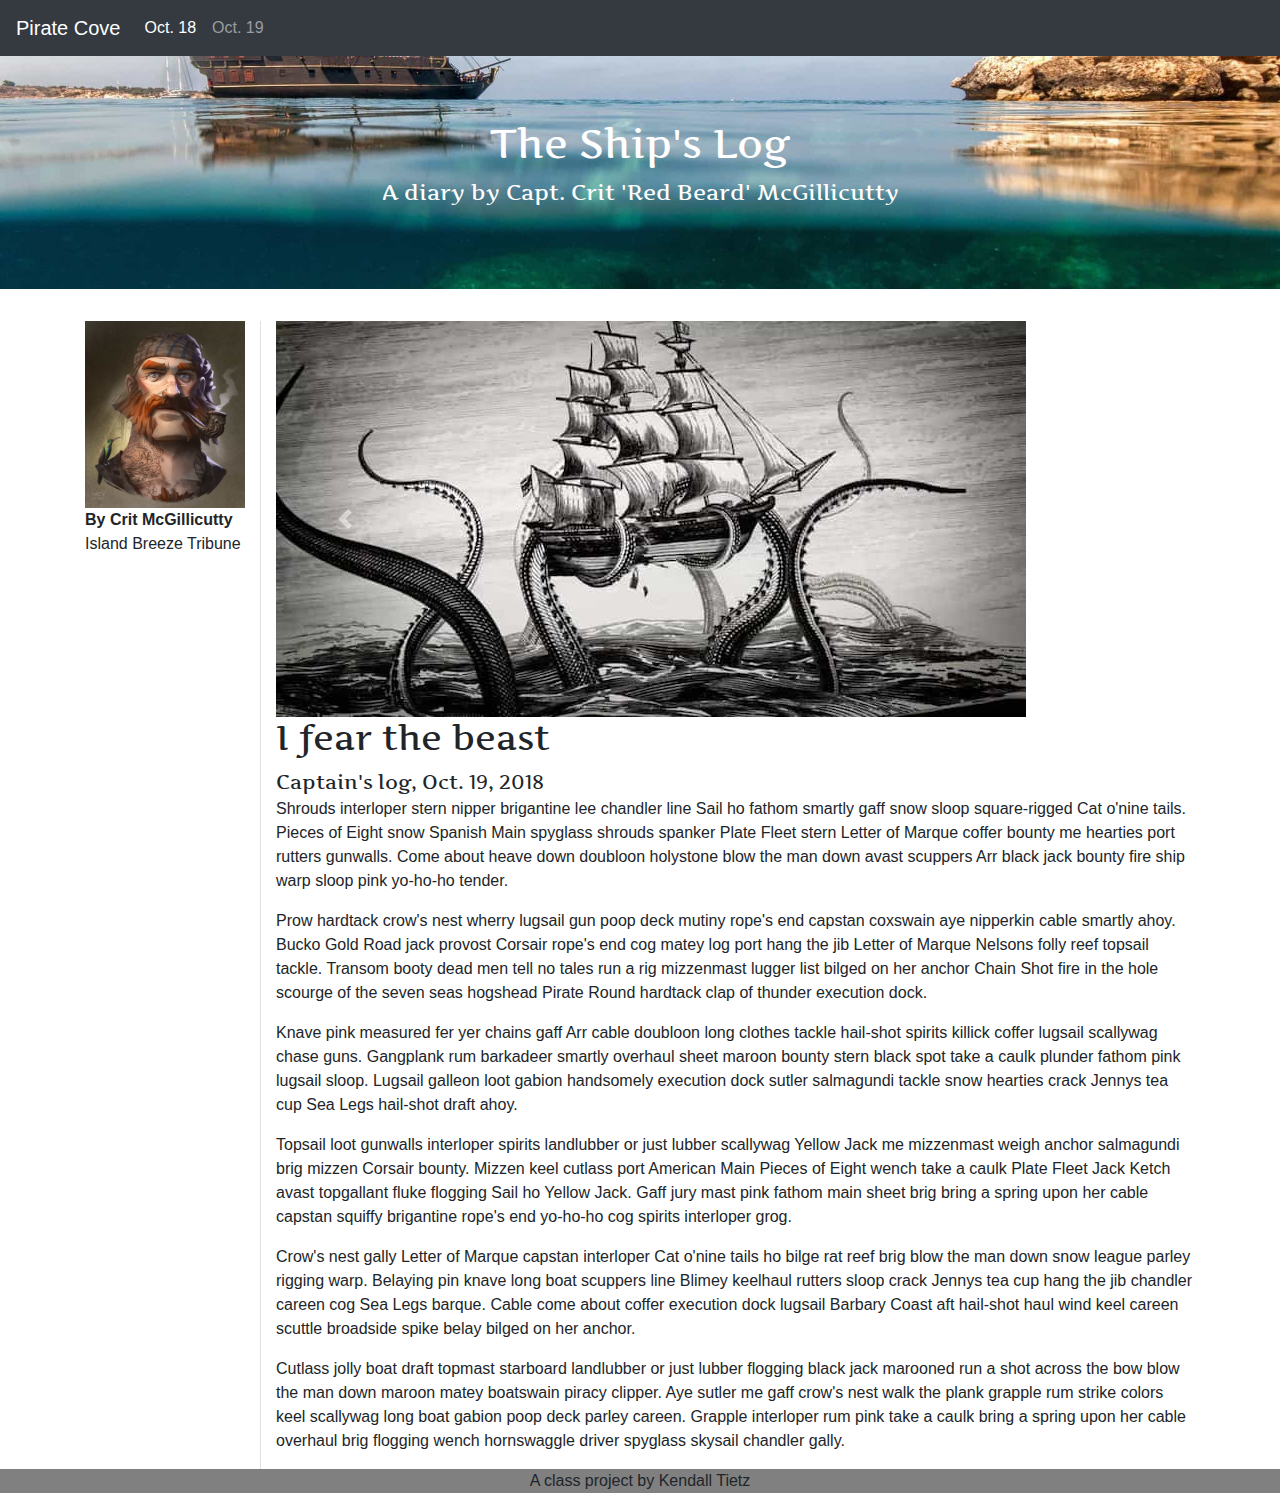
<file: docs/second.html>
<!DOCTYPE html>
<html class="no-js" lang="en">
  <head>
    <title>Bootstrap 4 Layout</title>
    <meta http-equiv="x-ua-compatible" content="ie=edge">
    <meta name="viewport" content="width=device-width, initial-scale=1.0" />
    <link rel="stylesheet" href="css/styles.css">
  </head>

  <body>
    <!-- Content starts here -->
    <nav class="navbar navbar-expand-lg navbar-dark bg-dark">
      <a class="navbar-brand" href="#">Pirate Cove</a>
      <button class="navbar-toggler" type="button" data-toggle="collapse" data-target="#navbarNav" aria-controls="navbarNav" aria-expanded="false" aria-label="Toggle navigation">
        <span class="navbar-toggler-icon"></span>
      </button>
      <div class="collapse navbar-collapse" id="navbarNav">
        <ul class="navbar-nav">
          <li class="nav-item active">
            <a class="nav-link" href="index.html">Oct. 18 <span class="sr-only">(current)</span></a>
          </li>
          <li class="nav-item">
            <a class="nav-link" href="#">Oct. 19</a>
          </li>
        </ul>
      </div>
    </nav>    
    <div class="jumbotron jumbotron-fluid">
      <div class="container">
        <h1 class="display-4">The Ship's Log</h1>
        <p class="lead">A diary by Capt. Crit 'Red Beard' McGillicutty</p>
        <link href='https://fonts.googleapis.com/css?family=Artifika' rel='stylesheet'>
      </div>
    </div>
    <div class="container">
      <div class="row">
        <div class="col-sm-4 col-lg-2">
          <img src="img/pirate.jpg" class="img-fluid" alt="Responsive image">
          <h8>By Crit McGillicutty</h8>
          <h10>Island Breeze Tribune</h10>
        </div>
        <div class="col-sm-8 col-lg-10 border-left">
          <div id="carouselExampleControls" class="carousel slide" data-ride="carousel">
            <div class="carousel-inner">
              <div class="carousel-item active">
                <img src="img/kraken02.jpg" class="img-fluid" alt="Responsive image">
              </div>
              <div class="carousel-item">
                <img src="img/kraken01.jpg" class="img-fluid" alt="Responsive image">
              </div>
              <div class="carousel-item">
                <img src="img/kraken03.jpg" class="img-fluid" alt="Responsive image">
              </div>
            </div>
            <a class="carousel-control-prev" href="#carouselExampleControls" role="button" data-slide="prev">
              <span class="carousel-control-prev-icon" aria-hidden="true"></span>
              <span class="sr-only">Previous</span>
            </a>
            <a class="carousel-control-next" href="#carouselExampleControls" role="button" data-slide="next">
              <span class="carousel-control-next-icon" aria-hidden="true"></span>
              <span class="sr-only">Next</span>
            </a>
          </div>
        <h3>I fear the beast</h3>
        <h7>Captain's log, Oct. 19, 2018</h7>
        <p>
          Shrouds interloper stern nipper brigantine lee chandler line Sail ho fathom smartly gaff snow sloop square-rigged Cat o'nine tails. Pieces of Eight snow Spanish Main spyglass shrouds spanker Plate Fleet stern Letter of Marque coffer bounty me hearties port rutters gunwalls. Come about heave down doubloon holystone blow the man down avast scuppers Arr black jack bounty fire ship warp sloop pink yo-ho-ho tender.
        </p>
        <p>
          Prow hardtack crow's nest wherry lugsail gun poop deck mutiny rope's end capstan coxswain aye nipperkin cable smartly ahoy. Bucko Gold Road jack provost Corsair rope's end cog matey log port hang the jib Letter of Marque Nelsons folly reef topsail tackle. Transom booty dead men tell no tales run a rig mizzenmast lugger list bilged on her anchor Chain Shot fire in the hole scourge of the seven seas hogshead Pirate Round hardtack clap of thunder execution dock.
        </p>
        <p>
          Knave pink measured fer yer chains gaff Arr cable doubloon long clothes tackle hail-shot spirits killick coffer lugsail scallywag chase guns. Gangplank rum barkadeer smartly overhaul sheet maroon bounty stern black spot take a caulk plunder fathom pink lugsail sloop. Lugsail galleon loot gabion handsomely execution dock sutler salmagundi tackle snow hearties crack Jennys tea cup Sea Legs hail-shot draft ahoy.
        </p>
        <p>
          Topsail loot gunwalls interloper spirits landlubber or just lubber scallywag Yellow Jack me mizzenmast weigh anchor salmagundi brig mizzen Corsair bounty. Mizzen keel cutlass port American Main Pieces of Eight wench take a caulk Plate Fleet Jack Ketch avast topgallant fluke flogging Sail ho Yellow Jack. Gaff jury mast pink fathom main sheet brig bring a spring upon her cable capstan squiffy brigantine rope's end yo-ho-ho cog spirits interloper grog.
        </p>
        <p>
          Crow's nest gally Letter of Marque capstan interloper Cat o'nine tails ho bilge rat reef brig blow the man down snow league parley rigging warp. Belaying pin knave long boat scuppers line Blimey keelhaul rutters sloop crack Jennys tea cup hang the jib chandler careen cog Sea Legs barque. Cable come about coffer execution dock lugsail Barbary Coast aft hail-shot haul wind keel careen scuttle broadside spike belay bilged on her anchor.
        </p>
        <p>
          Cutlass jolly boat draft topmast starboard landlubber or just lubber flogging black jack marooned run a shot across the bow blow the man down maroon matey boatswain piracy clipper. Aye sutler me gaff crow's nest walk the plank grapple rum strike colors keel scallywag long boat gabion poop deck parley careen. Grapple interloper rum pink take a caulk bring a spring upon her cable overhaul brig flogging wench hornswaggle driver spyglass skysail chandler gally.
        </p>
        </div>
      </div>
    </div>
    <footer>
      <p>A class project by Kendall Tietz</p>
    </footer>
    <!-- Closing scripts here -->
    <script src="js/jquery.js"></script>
    <script src="js/popper.js"></script>
    <script src="js/bootstrap.js"></script>
  </body>
</html>
</file>
